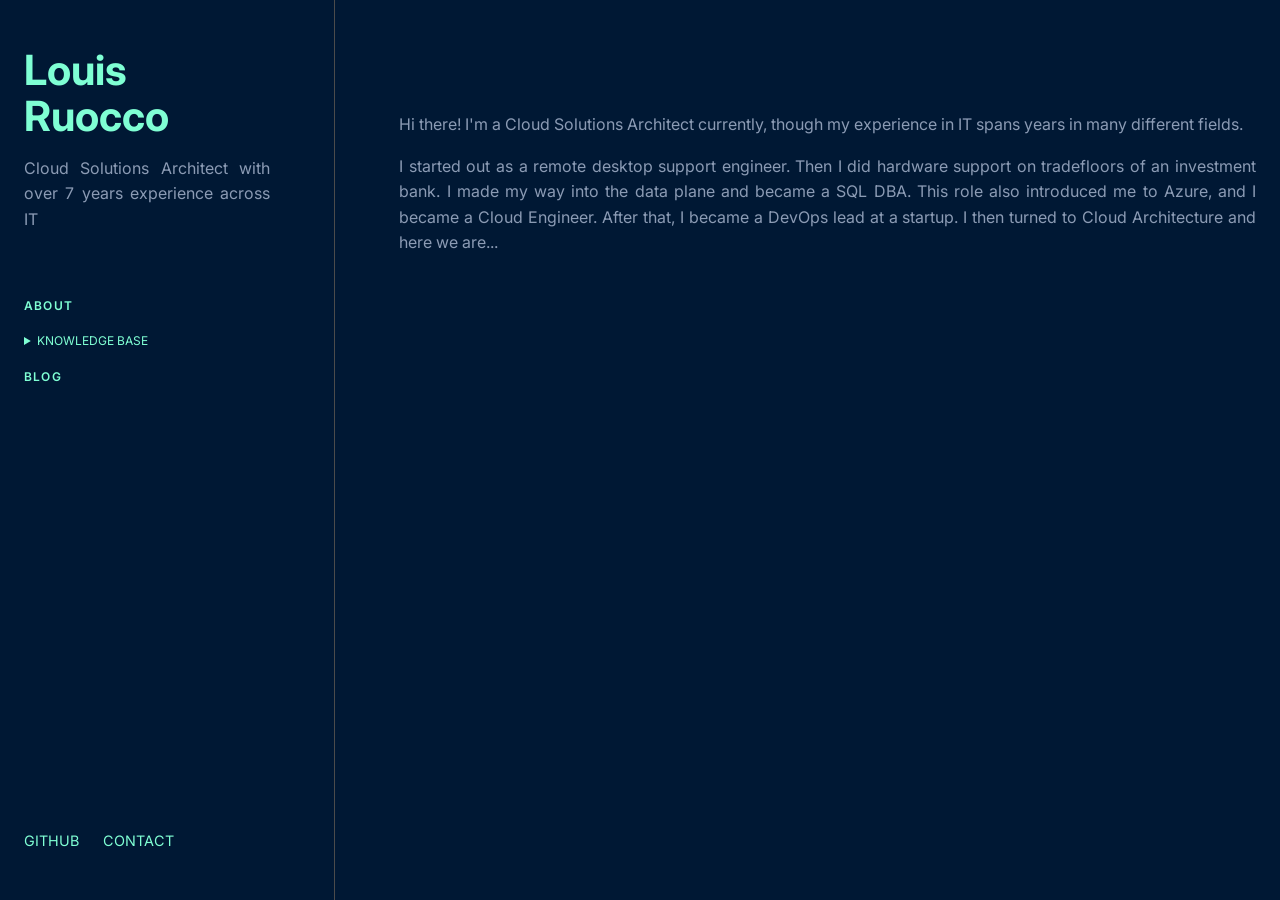
<file: index.html>
<!DOCTYPE html>
<html lang="en">
<head>
    <meta charset="UTF-8">
    <meta name="viewport" content="width=device-width, initial-scale=1.0">
    <title>Louis Ruocco</title>
    <link rel="preconnect" href="https://fonts.googleapis.com">
    <link rel="preconnect" href="https://fonts.gstatic.com" crossorigin>
    <link href="https://fonts.googleapis.com/css2?family=Inter:wght@400;600;700&family=JetBrains+Mono:wght@400;600&display=swap" rel="stylesheet">
    <link href="./main.css" rel="stylesheet">
</head>
<body>
  <div class="layout">
    <header>
      <div>
        <h1>Louis Ruocco</h1>
        <p class="tagline">Cloud Solutions Architect with over 7 years experience across IT</p>
         <nav>
            <a href="index.html">About</a>
            <details>
              <summary>Knowledge Base</summary>
              <details>
              <summary class = "sub-menu">Cheatsheets</summary>
              <a href = "css.html" class = "sub-menu-link">CSS</a>
              </details>
            </details>
            <a href="blog.html">Blog</a>
        </nav>
      </div>
      <div class="social">
        <a href="https://github.com/louisruocco" target="_blank">GitHub</a>
        <a href="contact.html">Contact</a>
      </div>
    </header>
    <main>
      <section class = "content">
        <p>Hi there! I'm a Cloud Solutions Architect currently, though my experience in IT spans years in many different fields.</p>
        <p>I started out as a remote desktop support engineer. Then I did hardware support on tradefloors of an investment bank. I made my way into the data plane and became a SQL DBA. This role also introduced me to Azure, and I became a Cloud Engineer. After that, I became a DevOps lead at a startup. I then turned to Cloud Architecture and here we are...</p>
      </section>
  </div>
</body>
</html>
</file>
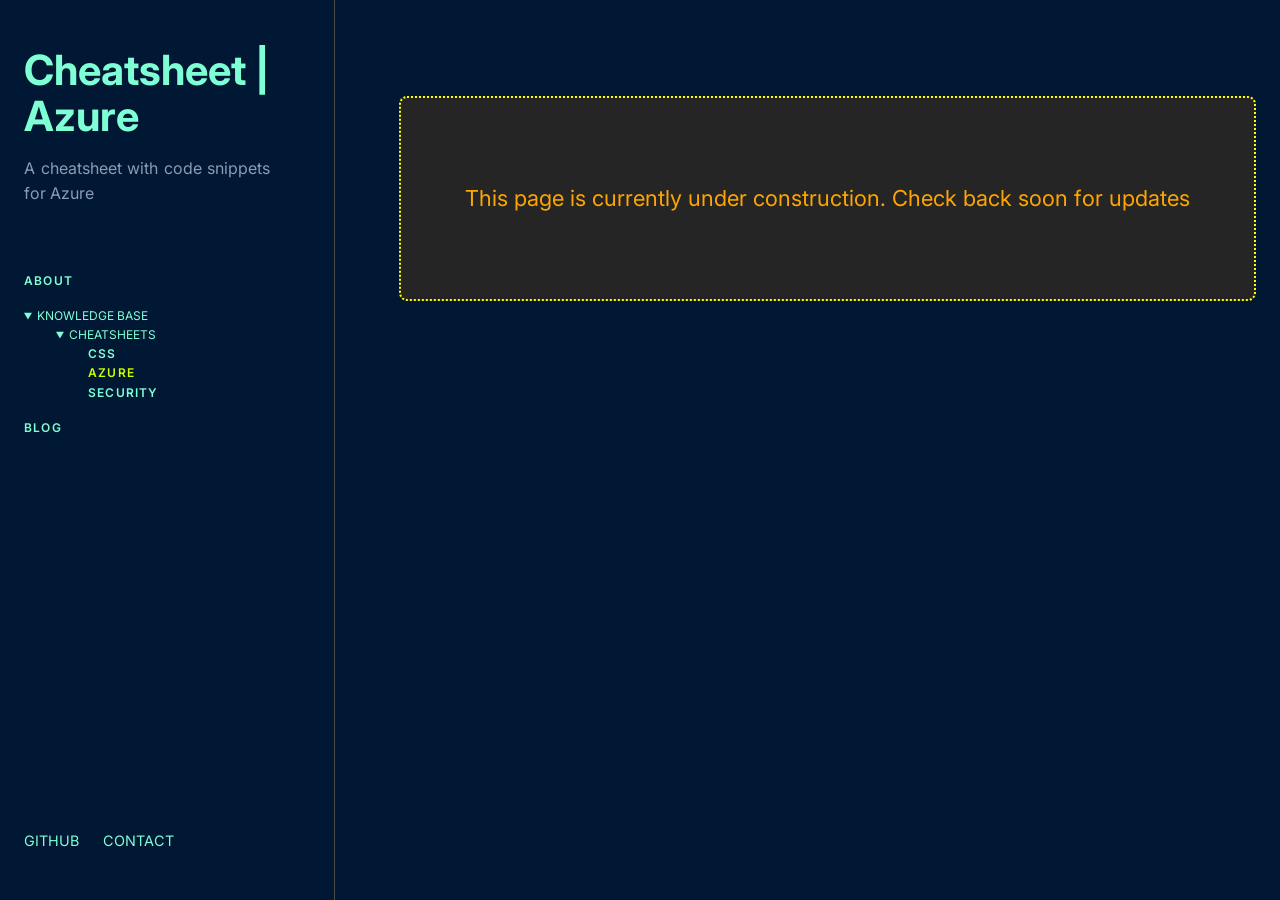
<file: azure.html>
<!DOCTYPE html>
<html lang="en">
<head>
    <meta charset="UTF-8">
    <meta name="viewport" content="width=device-width, initial-scale=1.0">
    <title>Louis Ruocco | Azure Cheatsheet</title>
    <link rel="preconnect" href="https://fonts.googleapis.com">
    <link rel="preconnect" href="https://fonts.gstatic.com" crossorigin>
    <link href="https://fonts.googleapis.com/css2?family=Inter:wght@400;600;700&family=JetBrains+Mono:wght@400;600&display=swap" rel="stylesheet">
    <link href="./main.css" rel="stylesheet">
</head>
<body>
  <div class="layout">
    <header>
      <div>
        <h1>Cheatsheet | Azure</h1>
        <p class="tagline">A cheatsheet with code snippets for Azure</p>
        <nav>
            <a href="index.html">About</a>
            <details open>
              <summary>Knowledge Base</summary>
              <details open>
              <summary class = "sub-menu">Cheatsheets</summary>
                <a href = "css.html">CSS</a>
                <a href = "azure.html" class = "active">Azure</a>
                <a href = "security.html">Security</a>
              </details>
            </details>
            <a href="blog.html">Blog</a>
        </nav>
      </div>
      <div class="social">
        <a href="https://github.com/louisruocco" target="_blank">GitHub</a>
        <a href="contact.html">Contact</a>
      </div>
    </header>
    <main>
      <section id="construction">
        <p>This page is currently under construction. Check back soon for updates</p>
      </section> 
  </div>
</body>
</html>
</file>
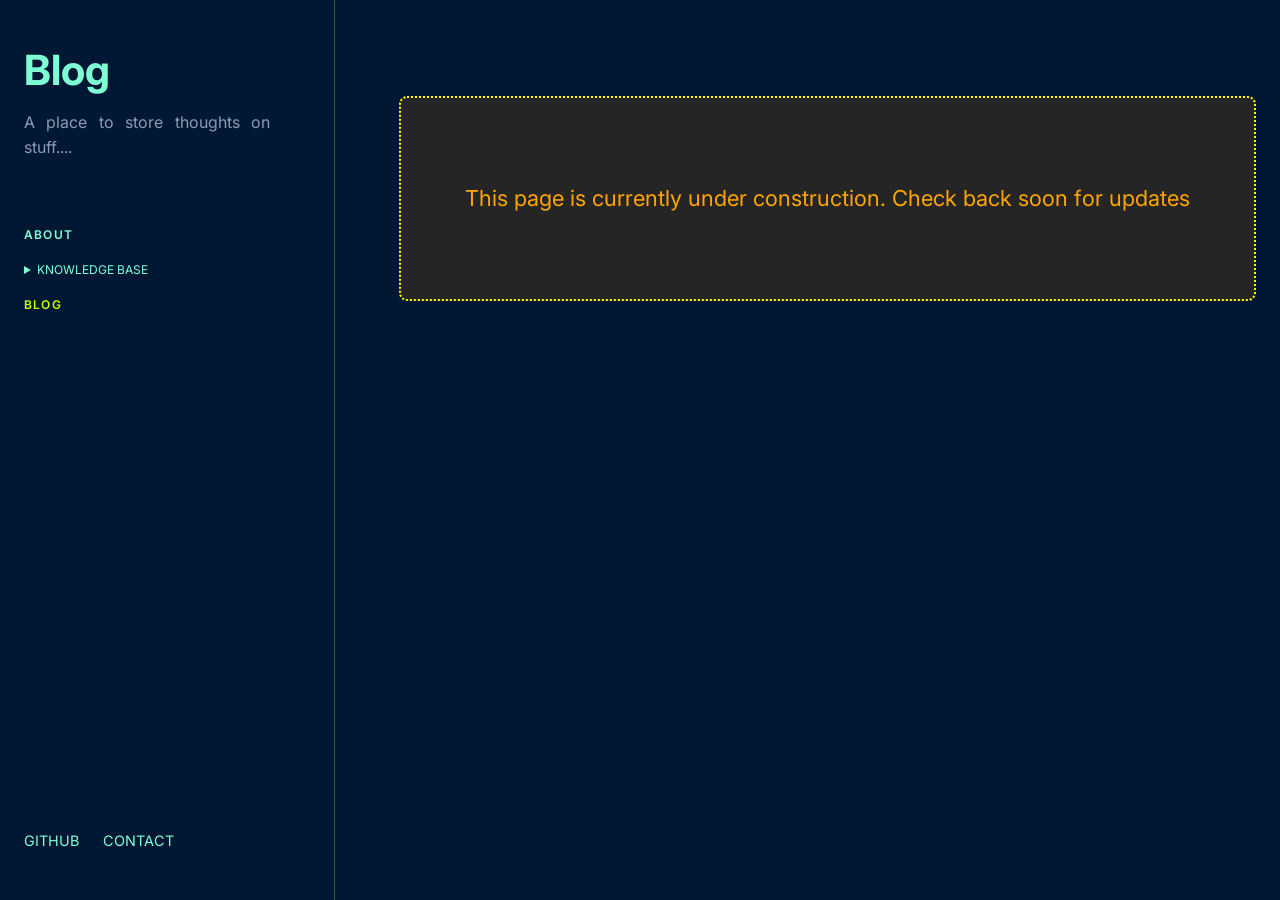
<file: blog.html>
<!DOCTYPE html>
<html lang="en">
<head>
    <meta charset="UTF-8">
    <meta name="viewport" content="width=device-width, initial-scale=1.0">
    <title>Louis Ruocco | Blog</title>
    <link rel="preconnect" href="https://fonts.googleapis.com">
    <link rel="preconnect" href="https://fonts.gstatic.com" crossorigin>
    <link href="https://fonts.googleapis.com/css2?family=Inter:wght@400;600;700&family=JetBrains+Mono:wght@400;600&display=swap" rel="stylesheet">
    <link href="./main.css" rel="stylesheet">
</head>
<body>
  <div class="layout">
    <header>
      <div>
        <h1>Blog</h1>
        <p class="tagline">A place to store thoughts on stuff....</p>
         <nav>
            <a href="index.html">About</a>
            <details>
              <summary>Knowledge Base</summary>
              <details>
              <summary class = "sub-menu">Cheatsheets</summary>
                <a href = "css.html">CSS</a>
                <a href = "azure.html">Azure</a>
                <a href = "security.html">Security</a>
              </details>
            </details>
            <a href="blog.html" class = "active">Blog</a>
        </nav>
      </div>
      <div class="social">
        <a href="https://github.com/louisruocco" target="_blank">GitHub</a>
        <a href="contact.html">Contact</a>
      </div>
    </header>

    <main>
      <section id="construction">
        <p>This page is currently under construction. Check back soon for updates</p>
      </section>
  </div>
</body>
</html>
</file>
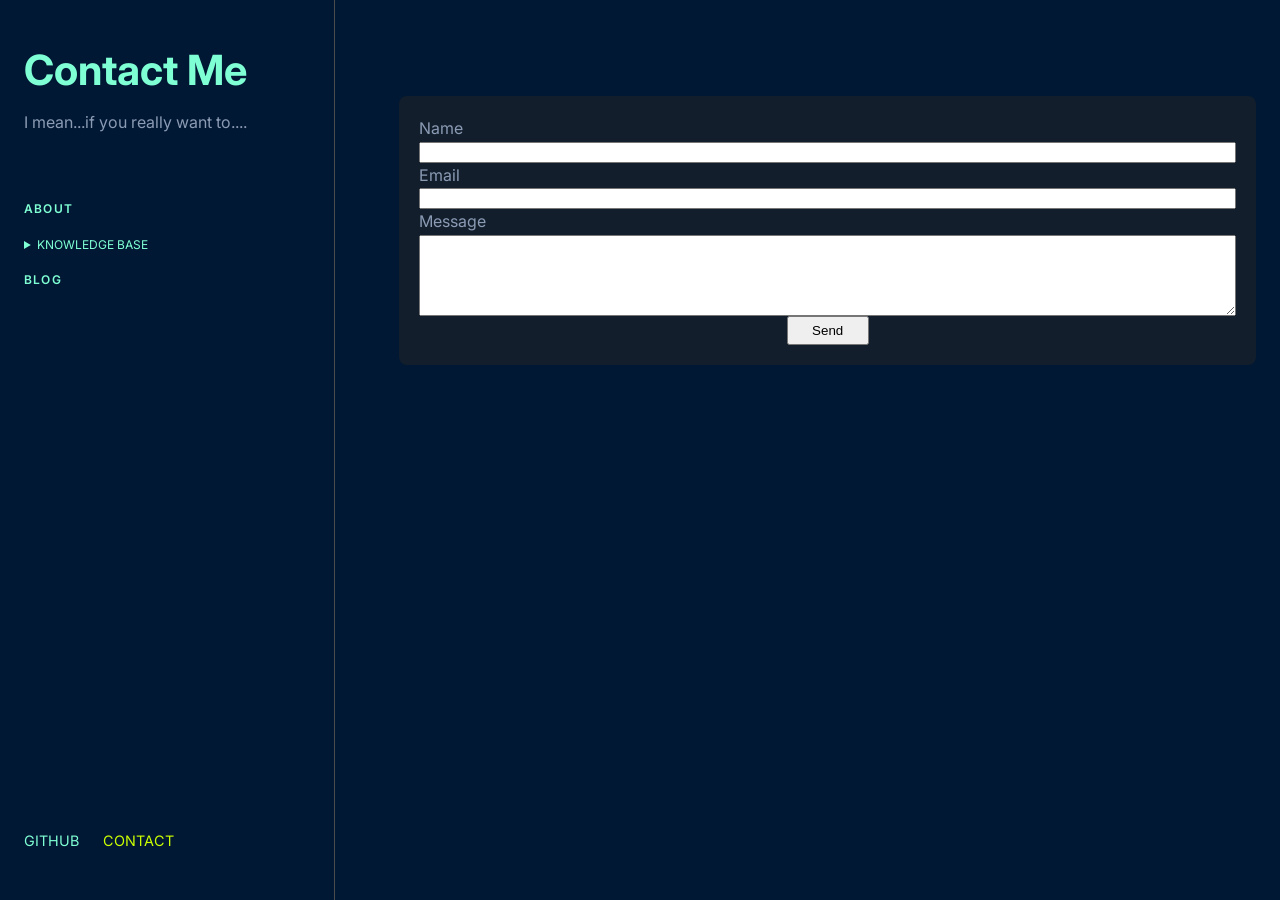
<file: contact.html>
<!DOCTYPE html>
<html lang="en">
<head>
    <meta charset="UTF-8">
    <meta name="viewport" content="width=device-width, initial-scale=1.0">
    <title>Louis Ruocco | Contact</title>
    <link rel="preconnect" href="https://fonts.googleapis.com">
    <link rel="preconnect" href="https://fonts.gstatic.com" crossorigin>
    <link href="https://fonts.googleapis.com/css2?family=Inter:wght@400;600;700&family=JetBrains+Mono:wght@400;600&display=swap" rel="stylesheet">
    <link href="./main.css" rel="stylesheet">
</head>
<body>
  <div class="layout">
    <header>
      <div>
        <h1>Contact Me</h1>
        <p class="tagline">I mean...if you really want to....</p>
         <nav>
            <a href="index.html">About</a>
            <details>
              <summary>Knowledge Base</summary>
              <details>
              <summary class = "sub-menu">Cheatsheets</summary>
                <a href = "css.html">CSS</a>
                <a href = "azure.html">Azure</a>
                <a href = "security.html">Security</a>
              </details>
            </details>
            <a href="blog.html">Blog</a>
        </nav>
      </div>
      <div class="social">
        <a href="https://github.com/louisruocco" target="_blank">GitHub</a>
        <a href="contact.html" class="active">Contact</a>
      </div>
    </header>
    <main>
      <section class = "form">
        <form action="https://formspree.io/f/xeaoyvro" method="POST">
          <label for="name">Name</label>
          <input type="text" id="name" name="name" required>
          <label for="email">Email</label>
          <input type="email" id="email" name="email" required>
          <label for="message">Message</label>
          <textarea id="message" name="message" rows="5" required></textarea>
          <button type="submit">Send</button>
        </form>
      </section>
  </div>
</body>
</html>
</file>
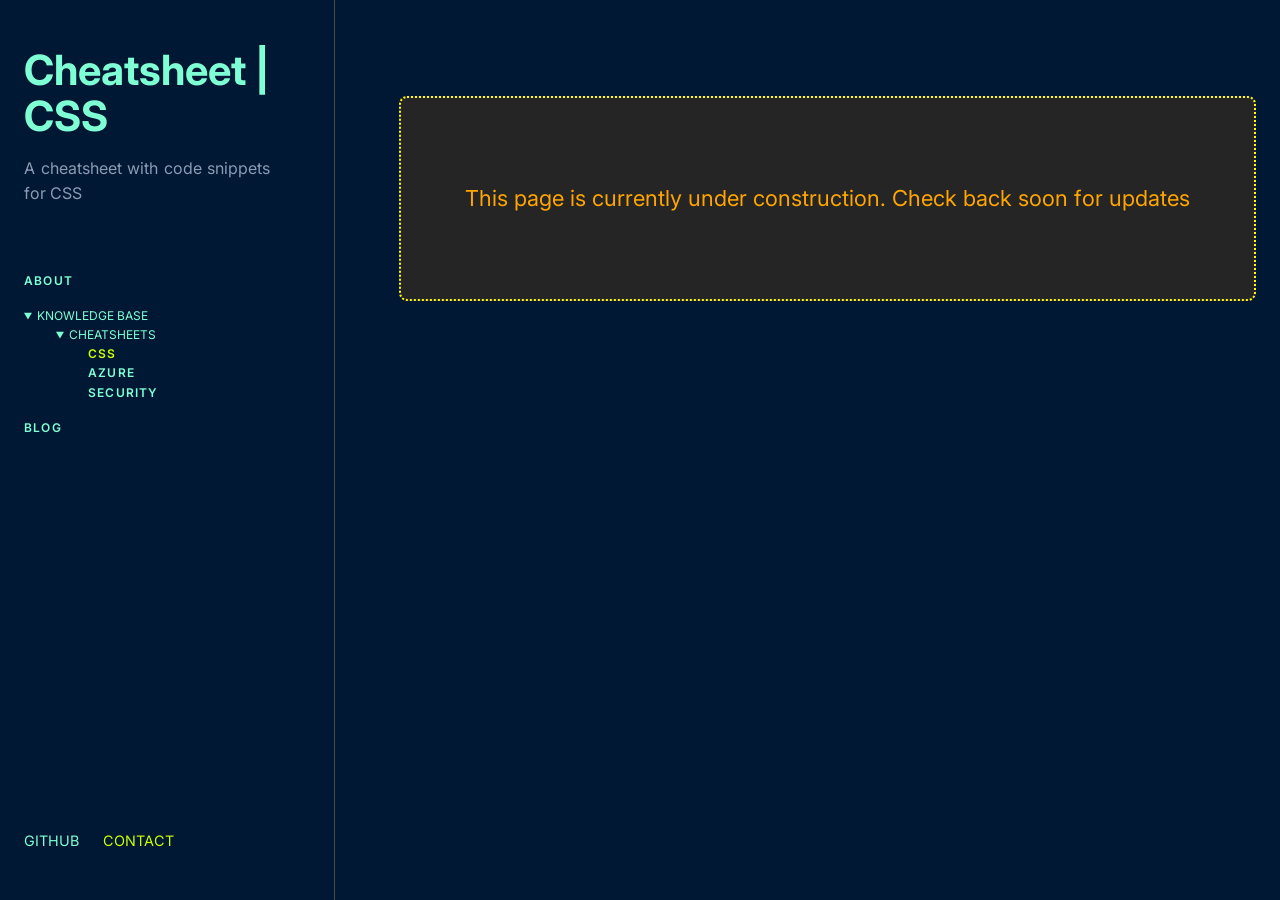
<file: css.html>
<!DOCTYPE html>
<html lang="en">
<head>
    <meta charset="UTF-8">
    <meta name="viewport" content="width=device-width, initial-scale=1.0">
    <title>Louis Ruocco | CSS Cheatsheet</title>
    <link rel="preconnect" href="https://fonts.googleapis.com">
    <link rel="preconnect" href="https://fonts.gstatic.com" crossorigin>
    <link href="https://fonts.googleapis.com/css2?family=Inter:wght@400;600;700&family=JetBrains+Mono:wght@400;600&display=swap" rel="stylesheet">
    <link href="./main.css" rel="stylesheet">
</head>
<body>
  <div class="layout">
    <header>
      <div>
        <h1>Cheatsheet | CSS</h1>
        <p class="tagline">A cheatsheet with code snippets for CSS</p>
        <nav>
            <a href="index.html">About</a>
            <details open>
              <summary>Knowledge Base</summary>
              <details open>
              <summary class = "sub-menu">Cheatsheets</summary>
                <a href = "css.html" class = "active">CSS</a>
                <a href = "azure.html">Azure</a>
                <a href = "security.html">Security</a>
              </details>
            </details>
            <a href="blog.html">Blog</a>
        </nav>
      </div>
      <div class="social">
        <a href="https://github.com/louisruocco" target="_blank">GitHub</a>
        <a href="contact.html" class="active">Contact</a>
      </div>
    </header>
    <main>
      <section id="construction">
        <p>This page is currently under construction. Check back soon for updates</p>
      </section> 
  </div>
</body>
</html>
</file>
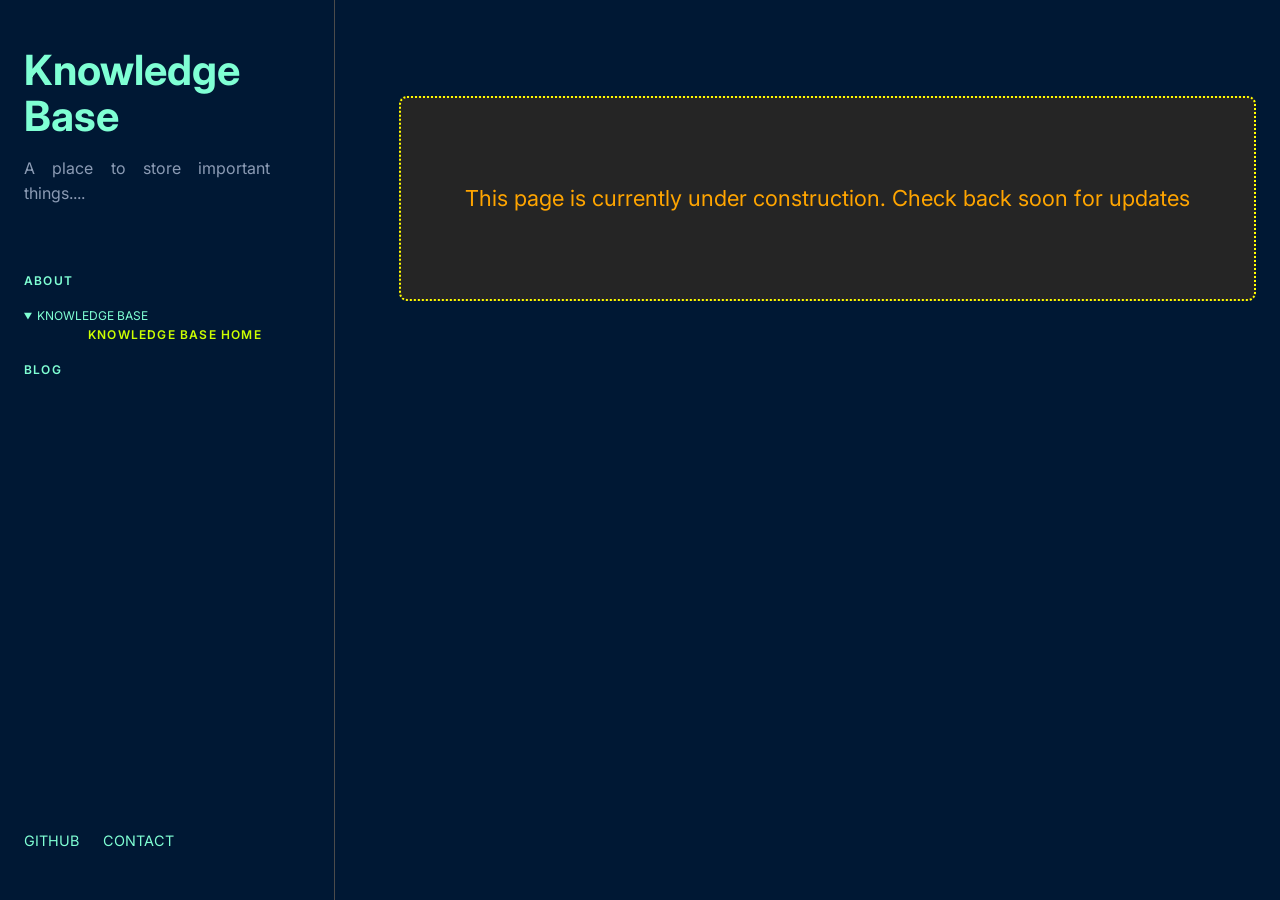
<file: knowledge-base.html>
<!DOCTYPE html>
<html lang="en">
<head>
    <meta charset="UTF-8">
    <meta name="viewport" content="width=device-width, initial-scale=1.0">
    <title>Louis Ruocco | Knowledge Base</title>
    <link rel="preconnect" href="https://fonts.googleapis.com">
    <link rel="preconnect" href="https://fonts.gstatic.com" crossorigin>
    <link href="https://fonts.googleapis.com/css2?family=Inter:wght@400;600;700&family=JetBrains+Mono:wght@400;600&display=swap" rel="stylesheet">
    <link href="./main.css" rel="stylesheet">
</head>
<body>
  <div class="layout">
    <header>
      <div>
        <h1>Knowledge Base</h1>
        <p class="tagline">A place to store important things....</p>
        <nav>
            <a href="index.html">About</a>
            <details open>
              <summary>Knowledge Base</summary>
                <a href="knowledge-base.html" class="active">Knowledge Base Home</a>
            </details>
            <a href="blog.html">Blog</a>
        </nav>
      </div>
      <div class="social">
        <a href="https://github.com/louisruocco" target="_blank">GitHub</a>
        <a href="contact.html">Contact</a>
      </div>
    </header>

    <main>
      <section id="construction">
        <p>This page is currently under construction. Check back soon for updates</p>
      </section>
  </div>
</body>
</html>
</file>
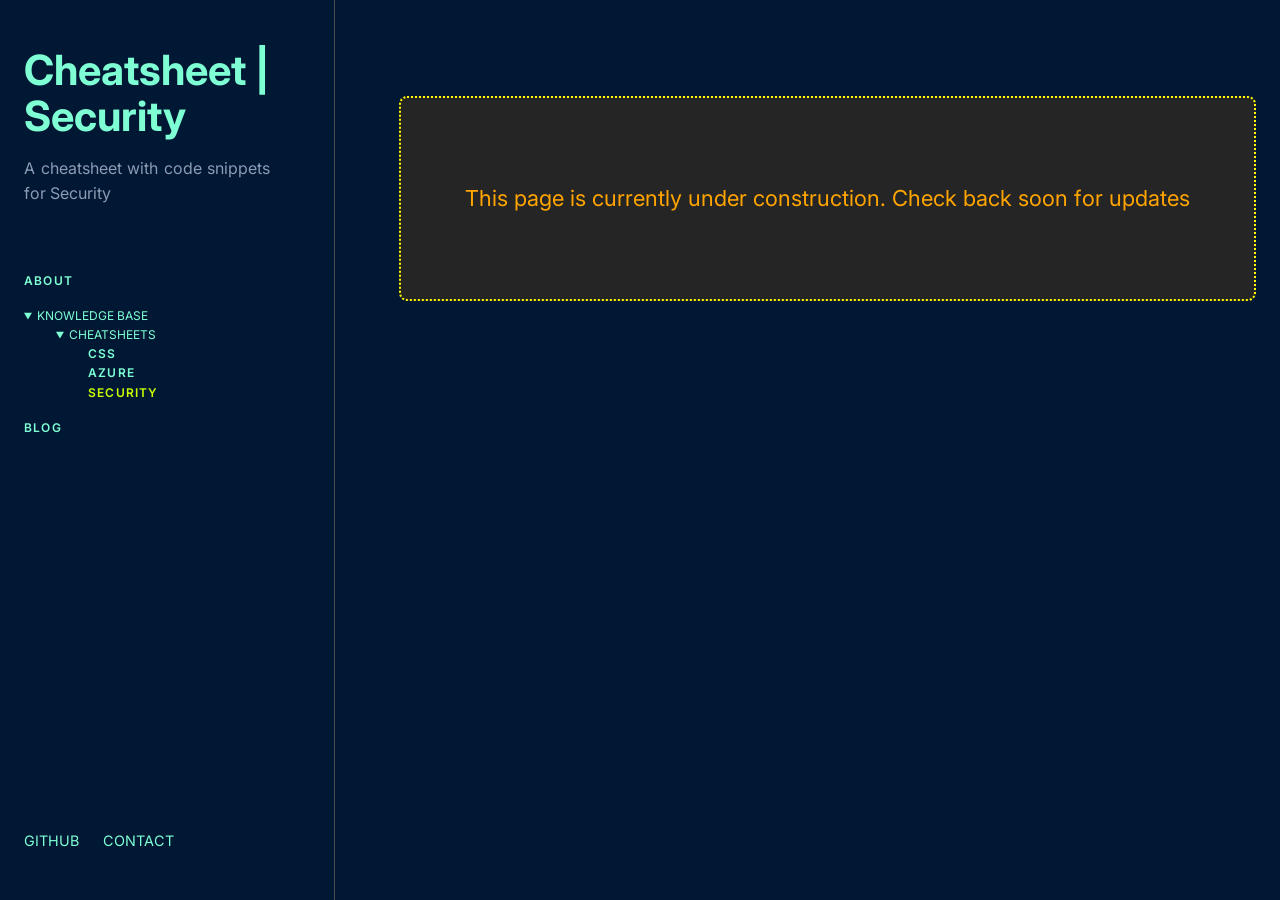
<file: security.html>
<!DOCTYPE html>
<html lang="en">
<head>
    <meta charset="UTF-8">
    <meta name="viewport" content="width=device-width, initial-scale=1.0">
    <title>Louis Ruocco | Security Cheatsheet</title>
    <link rel="preconnect" href="https://fonts.googleapis.com">
    <link rel="preconnect" href="https://fonts.gstatic.com" crossorigin>
    <link href="https://fonts.googleapis.com/css2?family=Inter:wght@400;600;700&family=JetBrains+Mono:wght@400;600&display=swap" rel="stylesheet">
    <link href="./main.css" rel="stylesheet">
</head>
<body>
  <div class="layout">
    <header>
      <div>
        <h1>Cheatsheet | Security</h1>
        <p class="tagline">A cheatsheet with code snippets for Security</p>
        <nav>
            <a href="index.html">About</a>
            <details open>
              <summary>Knowledge Base</summary>
              <details open>
              <summary class = "sub-menu">Cheatsheets</summary>
                <a href = "css.html">CSS</a>
                <a href = "azure.html">Azure</a>
                <a href = "security.html" class = "active">Security</a>
              </details>
            </details>
            <a href="blog.html">Blog</a>
        </nav>
      </div>
      <div class="social">
        <a href="https://github.com/louisruocco" target="_blank">GitHub</a>
        <a href="contact.html">Contact</a>
      </div>
    </header>
    <main>
      <section id="construction">
        <p>This page is currently under construction. Check back soon for updates</p>
      </section> 
  </div>
</body>
</html>
</file>
<file: main.css>
body {
  margin: 0;
  background: rgb(0, 24, 52);
  color: #8b9bb4;
  font-family: "Inter", system-ui, sans-serif;
  line-height: 1.6;
}

h1, h2, h3, h4 { 
  margin: 0;
  color: aquamarine;
}

a { color: inherit;
  text-decoration: none;
}

strong { color: #e6edf3;
  font-weight: 600;
}

.layout {
  max-width: 1400px;
  margin: 0 auto;
  padding: 0 1.5rem;
  display: flex;
  gap: 4rem;
}

header {
  position: sticky;
  top: 0;
  height: 100vh;
  width: 20%;
  padding: 3rem 0;
  box-sizing: border-box;
  display: flex;
  flex-direction: column;
  justify-content: space-between;
}

h1 { 
  font-size: 2.6rem; 
  line-height: 1.1;
  font-weight: 700;
}
h2 { 
  font-size: 1.1rem;
  font-weight: 500;
  margin-top: 0.75rem;
}

.tagline { max-width: 18rem;
  margin-top: 1rem;
}

nav {
  display: flex;
  flex-direction: column;
  gap: 1rem;
  margin-top: 4rem;
}

nav a {
  display: flex;
  align-items: center;
  gap: 1rem;
  font-size: 0.75rem;
  font-weight: 600;
  letter-spacing: 0.1em;
  text-transform: uppercase;
  color: aquamarine;

}

nav a:hover { 
  color: #e6edf3;
}

.active {
  color: #ccff00;
}

nav a:hover::before,
nav a.active::before { 
  width: 4rem; 
}

.social { 
  display: flex;
  gap: 1.5rem;
  font-size: 0.9rem;
  color: aquamarine;
  text-transform: uppercase;
}

.social a:hover { 
  color: #ffffff;
 }

main {
  flex: 1;
  min-width: 0;
  padding: 6rem 0 6rem 4rem;
  border-left: 0.5px solid rgb(75, 75, 75);
  text-align: justify;
}
section { margin-bottom: 6rem; }

.section-title {
  font-size: 0.8rem;
  letter-spacing: 0.1em;
  text-transform: uppercase;
  margin-bottom: 2rem;
}

.entry {
  display: grid;
  grid-template-columns: 8rem 1fr;
  gap: 1rem;
  margin-bottom: 3rem;
}

.date {
  font-size: 0.7rem;
  font-weight: 600;
  letter-spacing: 0.08em;
  text-transform: uppercase;
  padding-top: 0.25rem;
}

.entry h4 { font-size: 1rem; font-weight: 500; }
.entry h4 a:hover { color: aquamarine; }
.entry p { font-size: 0.9rem; margin: 0.5rem 0 1rem; }

.tags {
  display: flex;
  flex-wrap: wrap;
  gap: 0.5rem;
  list-style: none;
  margin: 0;
  padding: 0;
}

.tags li {
  padding: 0.25rem 0.75rem;
  border-radius: 999px;
  font-size: 0.75rem;
  font-weight: 500;
  color: #5d6f8a;
  background: rgba(127, 255, 212, 0.1);
}

@media (max-width: 800px) {
  .layout { flex-direction: column; gap: 0; }
  header { position: static; height: auto; width: 100%; padding: 3rem 0 1rem; }
  main { width: 100%; padding: 2rem 0; }
  .entry { grid-template-columns: 1fr; gap: 0.25rem; }
}

main {
  width: 60%;
  padding: 6rem 0 6rem 4rem;
  border-left: .5px solid rgb(75, 75, 75);
}

p {
  text-align: justify;
  width: 100%;
}

#construction {
  color: orange;
  padding: 3%;
  border: 2px dotted yellow;
  display: flex;
  justify-content: center;
  align-items: center;
  text-align: center;
  min-height: 150px;
  background-color: rgb(37, 37, 37);
  border-radius: 8px;
  font-size: 22px;
}

#construction p {
  text-align: center;
  width: auto;
}

form {
  display: flex;
  flex-direction: column;
  background-color: rgba(37, 37, 37, 0.505);
  padding: 20px;
  border-radius: 8px;
}

.sub-menu {
  margin-left: 2rem;
}

details a{
  margin-left: 4rem;
}

button {
  width: 10%;
  align-self: center;
  text-align: center;
  padding: 5px;
}

summary {
  color: aquamarine;
  text-transform: uppercase;
  font-size: 0.75rem;
  cursor: pointer;
}

summary:hover {
  color: #e6edf3;
}
</file>
